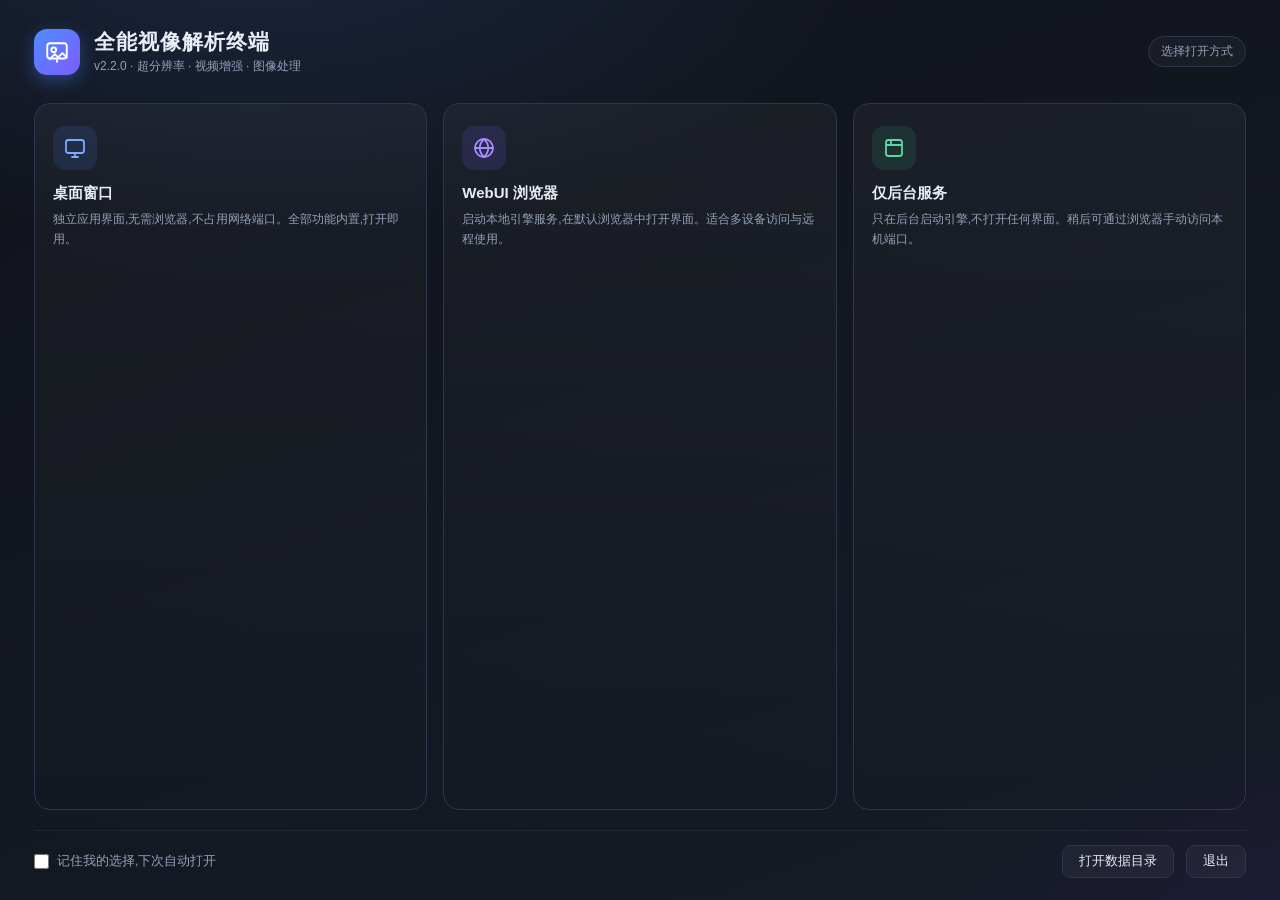
<file: web/launcher.html>
<!DOCTYPE html>
<html lang="zh-CN">
<head>
<meta charset="utf-8">
<title>全能视像解析终端</title>
<style>
  :root {
    --bg1: #10131a; --bg2: #161b26; --card: #1d2432;
    --card-hover: #263047; --border: #2c3650; --text: #e8ecf4;
    --sub: #93a0b8; --acc: #4f8cff; --acc2: #7c5cff; --ok: #35c48a;
    --warn: #ffb454;
  }
  * { margin: 0; padding: 0; box-sizing: border-box; }
  html, body { height: 100%; }
  body {
    font-family: "Microsoft YaHei UI", "Segoe UI", sans-serif;
    color: var(--text);
    background: radial-gradient(1200px 600px at 20% -10%, #1b2740 0%, transparent 55%),
                radial-gradient(900px 500px at 110% 110%, #231b40 0%, transparent 55%),
                linear-gradient(160deg, var(--bg1), var(--bg2));
    overflow: hidden;
    -webkit-user-select: none; user-select: none;
  }
  .wrap { height: 100%; display: flex; flex-direction: column; padding: 28px 34px 22px; }
  .head { display: flex; align-items: center; gap: 14px; margin-bottom: 6px; }
  .logo {
    width: 46px; height: 46px; border-radius: 13px; flex: none;
    background: linear-gradient(135deg, var(--acc), var(--acc2));
    display: flex; align-items: center; justify-content: center;
    box-shadow: 0 6px 18px rgba(79, 140, 255, .35);
  }
  .logo svg { width: 26px; height: 26px; }
  .title { font-size: 21px; font-weight: 700; letter-spacing: 1px; }
  .sub { font-size: 12px; color: var(--sub); margin-top: 2px; }
  .badge {
    margin-left: auto; font-size: 12px; padding: 6px 12px; border-radius: 999px;
    border: 1px solid var(--border); color: var(--sub); background: rgba(255,255,255,.03);
  }
  .badge.on { color: var(--ok); border-color: rgba(53,196,138,.4); background: rgba(53,196,138,.08); }
  .badge.off { color: var(--warn); border-color: rgba(255,180,84,.35); background: rgba(255,180,84,.07); }
  .cards { display: grid; grid-template-columns: repeat(3, 1fr); gap: 16px; margin-top: 22px; flex: 1; }
  .card {
    position: relative; border: 1px solid var(--border); border-radius: 16px;
    background: linear-gradient(180deg, rgba(255,255,255,.04), rgba(255,255,255,0));
    padding: 22px 18px 18px; cursor: pointer; transition: transform .15s, border-color .15s, box-shadow .15s;
    display: flex; flex-direction: column;
  }
  .card:hover {
    transform: translateY(-3px); border-color: var(--acc);
    box-shadow: 0 10px 26px rgba(79,140,255,.18);
  }
  .card .ico {
    width: 44px; height: 44px; border-radius: 12px; margin-bottom: 14px;
    background: rgba(79,140,255,.12); display: flex; align-items: center; justify-content: center;
  }
  .card:nth-child(2) .ico { background: rgba(124,92,255,.14); }
  .card:nth-child(3) .ico { background: rgba(53,196,138,.12); }
  .card .ico svg { width: 24px; height: 24px; }
  .card h3 { font-size: 15px; font-weight: 600; margin-bottom: 6px; }
  .card p { font-size: 12px; color: var(--sub); line-height: 1.7; flex: 1; }
  .card .tag {
    margin-top: 12px; font-size: 11px; color: var(--acc); opacity: 0; transition: opacity .15s;
  }
  .card:hover .tag { opacity: 1; }
  .foot {
    display: flex; align-items: center; gap: 12px; margin-top: 20px; padding-top: 14px;
    border-top: 1px solid rgba(255,255,255,.06);
  }
  .chk { display: flex; align-items: center; gap: 8px; font-size: 12.5px; color: var(--sub); cursor: pointer; }
  .chk input { accent-color: var(--acc); width: 15px; height: 15px; cursor: pointer; }
  .btn {
    border: 1px solid var(--border); background: rgba(255,255,255,.04); color: var(--text);
    font-size: 12.5px; padding: 7px 16px; border-radius: 9px; cursor: pointer; transition: background .15s;
  }
  .btn:hover { background: rgba(255,255,255,.09); }
  .spacer { flex: 1; }
  .hint { font-size: 11px; color: var(--sub); }
</style>
</head>
<body>
<div class="wrap">
  <div class="head">
    <div class="logo">
      <svg viewBox="0 0 24 24" fill="none" stroke="#fff" stroke-width="1.8" stroke-linecap="round" stroke-linejoin="round">
        <rect x="3" y="4" width="18" height="14" rx="2.5"></rect>
        <circle cx="9" cy="10" r="2.2"></circle>
        <path d="M5.5 18.5 10 14l3 3 4-4 4 4"></path>
        <path d="M12 21v-1.5"></path>
      </svg>
    </div>
    <div>
      <div class="title">全能视像解析终端</div>
      <div class="sub">v2.2.0 · 超分辨率 · 视频增强 · 图像处理</div>
    </div>
    <div class="badge" id="statusBadge">选择打开方式</div>
  </div>

  <div class="cards">
    <div class="card" data-mode="desktop">
      <div class="ico">
        <svg viewBox="0 0 24 24" fill="none" stroke="#7fa8ff" stroke-width="1.8" stroke-linecap="round" stroke-linejoin="round">
          <rect x="3" y="4" width="18" height="13" rx="2.5"></rect>
          <path d="M9 21h6M12 17v4"></path>
        </svg>
      </div>
      <h3>桌面窗口</h3>
      <p>独立应用界面,无需浏览器,不占用网络端口。全部功能内置,打开即用。</p>
      <div class="tag">打开桌面版 →</div>
    </div>
    <div class="card" data-mode="webui">
      <div class="ico">
        <svg viewBox="0 0 24 24" fill="none" stroke="#a58cff" stroke-width="1.8" stroke-linecap="round" stroke-linejoin="round">
          <circle cx="12" cy="12" r="9"></circle>
          <path d="M3 12h18M12 3c2.8 2.6 4.2 5.7 4.2 9S14.8 18.4 12 21c-2.8-2.6-4.2-5.7-4.2-9S9.2 5.6 12 3z"></path>
        </svg>
      </div>
      <h3>WebUI 浏览器</h3>
      <p>启动本地引擎服务,在默认浏览器中打开界面。适合多设备访问与远程使用。</p>
      <div class="tag">启动引擎并打开浏览器 →</div>
    </div>
    <div class="card" data-mode="service">
      <div class="ico">
        <svg viewBox="0 0 24 24" fill="none" stroke="#5fd6a5" stroke-width="1.8" stroke-linecap="round" stroke-linejoin="round">
          <rect x="4" y="4" width="16" height="16" rx="2.5"></rect>
          <path d="M4 9h16M9 4v5"></path>
        </svg>
      </div>
      <h3>仅后台服务</h3>
      <p>只在后台启动引擎,不打开任何界面。稍后可通过浏览器手动访问本机端口。</p>
      <div class="tag">仅启动后台服务 →</div>
    </div>
  </div>

  <div class="foot">
    <label class="chk"><input type="checkbox" id="chkRemember">记住我的选择,下次自动打开</label>
    <span class="spacer"></span>
    <span class="hint" id="hint"></span>
    <button class="btn" id="btnOpenDir">打开数据目录</button>
    <button class="btn" id="btnQuit">退出</button>
  </div>
</div>

<script>
  var api = null;
  var launched = false;

  function init() {
    api = window.pywebview ? window.pywebview.api : null;
    if (!api) return;
    document.querySelectorAll(".card").forEach(function (c) {
      c.addEventListener("click", function () { launch(c.dataset.mode); });
    });
    document.getElementById("btnOpenDir").addEventListener("click", function () {
      api.open_data_dir();
    });
    document.getElementById("btnQuit").addEventListener("click", function () {
      api.quit_app();
    });
  }

  function launch(mode) {
    if (launched) return;
    launched = true;
    var remember = document.getElementById("chkRemember").checked;
    var hint = document.getElementById("hint");
    function go() {
      api.launch(mode).then(function (r) {
        if (r && r.ok === false) {
          hint.textContent = r.error || "启动失败";
          launched = false;
          return;
        }
        hint.textContent = "正在打开,请稍候…";
      });
    }
    if (remember) {
      api.remember_mode(mode).then(go);
    } else {
      go();
    }
  }

  var tries = 0;
  (function waitReady() {
    if (window.pywebview && window.pywebview.api &&
        typeof window.pywebview.api.launch === "function") {
      init();
      return;
    }
    if (++tries < 100) setTimeout(waitReady, 200);
  })();
</script>
</body>
</html>
</file>
